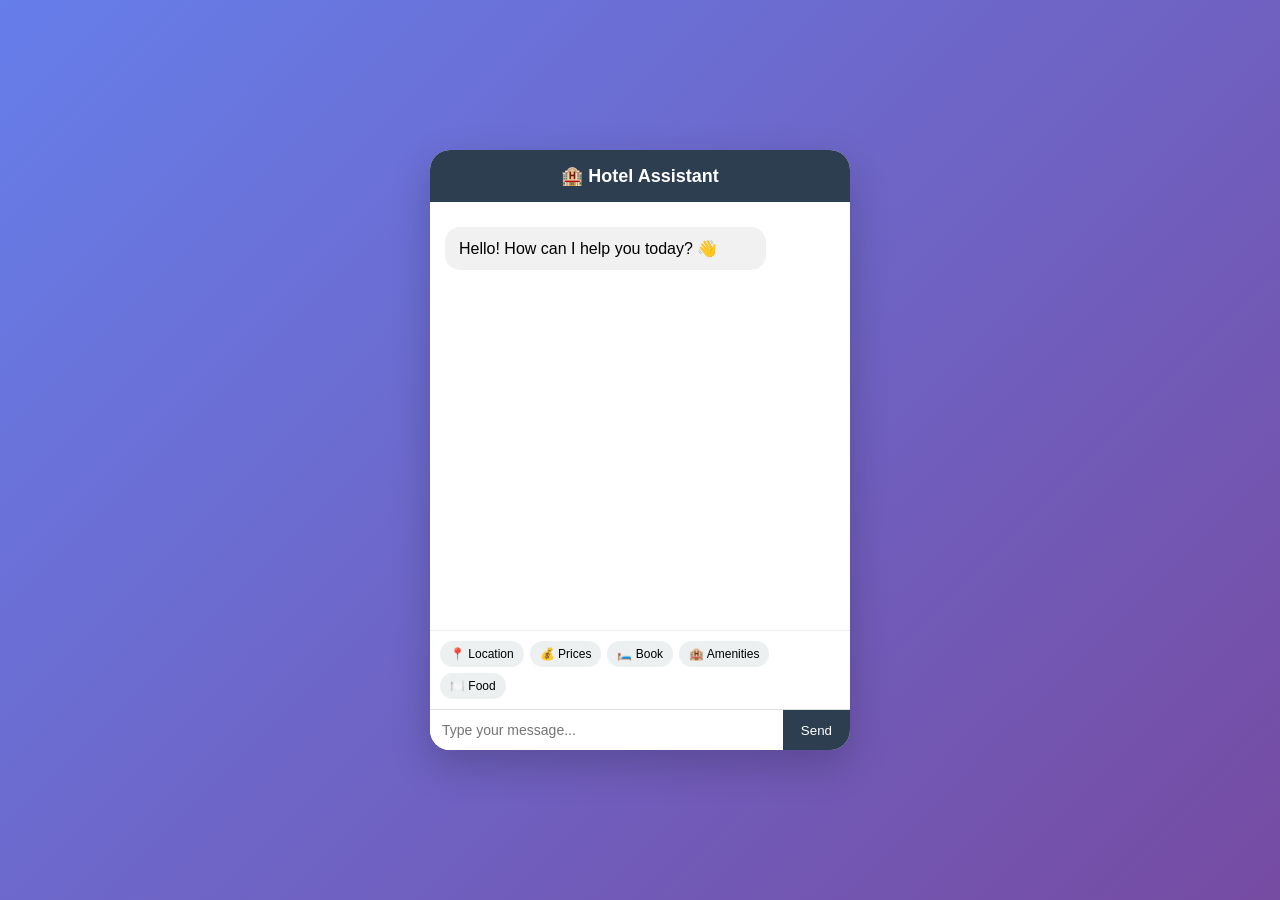
<file: Lab 10/templates/index.html>
<!DOCTYPE html>
<html lang="en">
<head>
<meta charset="UTF-8">
<title>Hotel Assistant Chatbot</title>

<style>
body {
    font-family: 'Segoe UI', sans-serif;
    background: linear-gradient(135deg, #667eea, #764ba2);
    margin: 0;
    display: flex;
    justify-content: center;
    align-items: center;
    height: 100vh;
}

/* MAIN CONTAINER */
.chat-container {
    width: 420px;
    height: 600px;
    background: white;
    border-radius: 20px;
    box-shadow: 0 15px 40px rgba(0,0,0,0.2);
    display: flex;
    flex-direction: column;
    overflow: hidden;
}

/* HEADER */
.header {
    background: #2c3e50;
    color: white;
    padding: 15px;
    text-align: center;
    font-size: 18px;
    font-weight: bold;
}

/* CHAT AREA */
.chat-box {
    flex: 1;
    padding: 15px;
    overflow-y: auto;
}

/* MESSAGE STYLE */
.message {
    margin: 10px 0;
    padding: 12px 14px;
    border-radius: 15px;
    max-width: 75%;
    word-wrap: break-word;
    animation: fadeIn 0.2s ease-in;
}

@keyframes fadeIn {
    from { opacity: 0; transform: translateY(5px); }
    to { opacity: 1; transform: translateY(0); }
}

/* USER */
.user {
    background: #4a90e2;
    color: white;
    margin-left: auto;
    text-align: right;
}

/* BOT */
.bot {
    background: #f1f1f1;
    color: black;
    margin-right: auto;
}

/* SUGGESTIONS */
.suggestions {
    display: flex;
    flex-wrap: wrap;
    gap: 6px;
    padding: 10px;
    border-top: 1px solid #eee;
}

.suggestions button {
    padding: 6px 10px;
    border: none;
    border-radius: 15px;
    background: #ecf0f1;
    cursor: pointer;
    font-size: 12px;
    transition: 0.2s;
}

.suggestions button:hover {
    background: #dcdde1;
}

/* INPUT */
.input-box {
    display: flex;
    border-top: 1px solid #ddd;
}

input {
    flex: 1;
    padding: 12px;
    border: none;
    outline: none;
    font-size: 14px;
}

button.send-btn {
    padding: 12px 18px;
    border: none;
    background: #2c3e50;
    color: white;
    cursor: pointer;
    transition: 0.2s;
}

button.send-btn:hover {
    background: #1a252f;
}

.typing {
    font-style: italic;
    opacity: 0.7;
}

.dots::after {
    content: "";
    animation: dots 1.5s infinite;
}

@keyframes dots {
    0% { content: ""; }
    33% { content: "."; }
    66% { content: ".."; }
    100% { content: "..."; }
}
</style>
</head>

<body>

<div class="chat-container">

    <div class="header">
        🏨 Hotel Assistant
    </div>

    <div class="chat-box" id="chat-box">
        <div class="message bot">Hello! How can I help you today? 👋</div>
    </div>

    <!-- Suggestions INSIDE container -->
    <div class="suggestions">
        <button onclick="quickSend('Hotel location')">📍 Location</button>
        <button onclick="quickSend('Show room prices')">💰 Prices</button>
        <button onclick="quickSend('Book a room')">🛏️ Book</button>
        <button onclick="quickSend('Amenities')">🏨 Amenities</button>
        <button onclick="quickSend('Restaurant menu')">🍽️ Food</button>
    </div>

    <div class="input-box">
        <input type="text" id="user-input" placeholder="Type your message...">
        <button class="send-btn" onclick="sendMessage()">Send</button>
    </div>

</div>

<script>
function quickSend(message) {
    document.getElementById("user-input").value = message;
    sendMessage();
}
function showTyping() {
    let chatBox = document.getElementById("chat-box");

    let typingDiv = document.createElement("div");
    typingDiv.className = "message bot typing";
    typingDiv.id = "typing";

    typingDiv.innerHTML = "Hotel Assistant is typing<span class='dots'></span>";

    chatBox.appendChild(typingDiv);
    chatBox.scrollTop = chatBox.scrollHeight;
}

function removeTyping() {
    let typing = document.getElementById("typing");
    if (typing) typing.remove();
}

function sendMessage() {
    let input = document.getElementById("user-input");
    let message = input.value;
    if (!message) return;

    let chatBox = document.getElementById("chat-box");

    // Show user message
    chatBox.innerHTML += `<div class="message user">${message}</div>`;
    input.value = "";

    // ✅ SHOW typing animation
    showTyping();

    fetch("/get", {
        method: "POST",
        headers: {
            "Content-Type": "application/json"
        },
        body: JSON.stringify({ message: message })
    })
    .then(res => res.json())
    .then(data => {

        // ⏳ delay for realism
        let delay = Math.min(1500, data.reply.length * 20);

        setTimeout(() => {
            removeTyping(); // ❌ remove typing
            chatBox.innerHTML += `<div class="message bot">${data.reply}</div>`;
            chatBox.scrollTop = chatBox.scrollHeight;
        }, delay);

    });

}

/* ENTER KEY SUPPORT 🔥 */
document.getElementById("user-input").addEventListener("keypress", function(e) {
    if (e.key === "Enter") {
        sendMessage();
    }
});
</script>

</body>
</html>
</file>
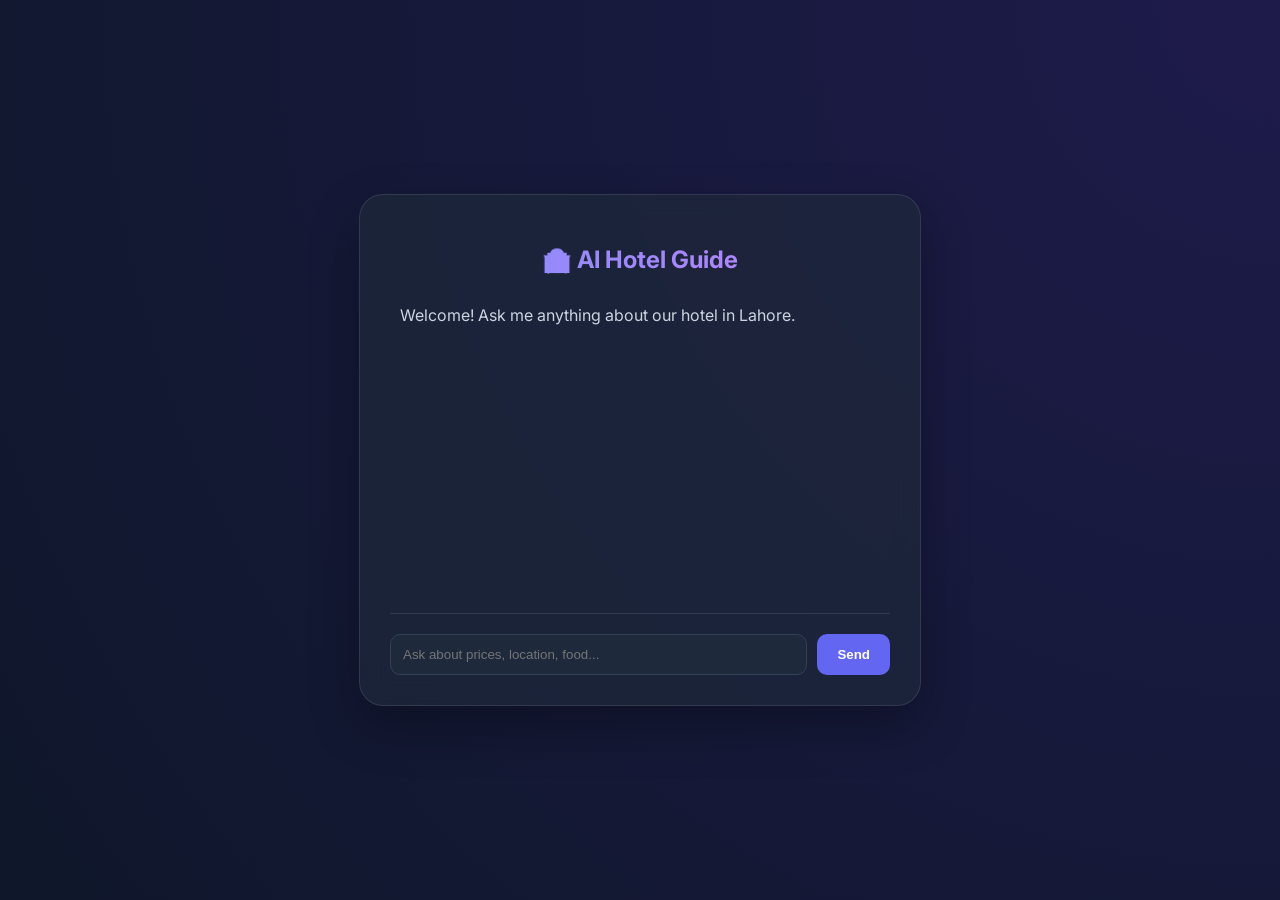
<file: Lab 12/templates/index.html>
<!DOCTYPE html>
<html lang="en">
<head>
    <meta charset="UTF-8">
    <meta name="viewport" content="width=device-width, initial-scale=1.0">
    <title>Hotel AI Bot | Lab 12</title>
    <link href="https://fonts.googleapis.com/css2?family=Inter:wght@300;400;600&display=swap" rel="stylesheet">
    <style>
        :root { --primary: #6366f1; --bg: #0f172a; --card-bg: rgba(30, 41, 59, 0.7); }
        body {
            font-family: 'Inter', sans-serif;
            background: radial-gradient(circle at top right, #1e1b4b, #0f172a);
            color: #f8fafc;
            display: flex; justify-content: center; align-items: center;
            min-height: 100vh; margin: 0;
        }
        .chat-container {
            width: 100%; max-width: 500px;
            background: var(--card-bg); backdrop-filter: blur(12px);
            border: 1px solid rgba(255, 255, 255, 0.1);
            padding: 30px; border-radius: 24px; box-shadow: 0 20px 50px rgba(0, 0, 0, 0.3);
        }
        h2 { text-align: center; background: linear-gradient(to right, #818cf8, #c084fc); -webkit-background-clip: text; -webkit-text-fill-color: transparent; }
        .chat-box { height: 300px; overflow-y: auto; margin-bottom: 20px; padding: 10px; border-bottom: 1px solid rgba(255,255,255,0.1); }
        .message { margin-bottom: 15px; line-height: 1.5; }
        .user-msg { color: #818cf8; font-weight: 600; }
        .bot-msg { color: #cbd5e1; }
        .input-group { display: flex; gap: 10px; }
        input { flex: 1; padding: 12px; border-radius: 10px; border: 1px solid #334155; background: #1e293b; color: white; }
        button { padding: 10px 20px; border-radius: 10px; border: none; background: var(--primary); color: white; cursor: pointer; font-weight: 600; }
        button:hover { background: #4f46e5; }
    </style>
</head>
<body>
    <div class="chat-container">
        <h2>🏨 AI Hotel Guide</h2>
        <div class="chat-box" id="chatBox">
            <div class="message bot-msg">Welcome! Ask me anything about our hotel in Lahore.</div>
        </div>
        <div class="input-group">
            <input type="text" id="userInput" placeholder="Ask about prices, location, food...">
            <button onclick="sendMessage()">Send</button>
        </div>
    </div>

    <script>
        async function sendMessage() {
            const input = document.getElementById('userInput');
            const chatBox = document.getElementById('chatBox');
            const message = input.value.trim();
            if (!message) return;

            // Display User Message
            chatBox.innerHTML += `<div class="message user-msg">You: ${message}</div>`;
            input.value = '';

            const response = await fetch('/get', {
                method: 'POST',
                headers: { 'Content-Type': 'application/json' },
                body: JSON.stringify({ message: message })
            });
            const data = await response.json();

            // Display Bot Message
            chatBox.innerHTML += `<div class="message bot-msg">Bot: ${data.reply}</div>`;
            chatBox.scrollTop = chatBox.scrollHeight;
        }
    </script>
</body>
</html>
</file>
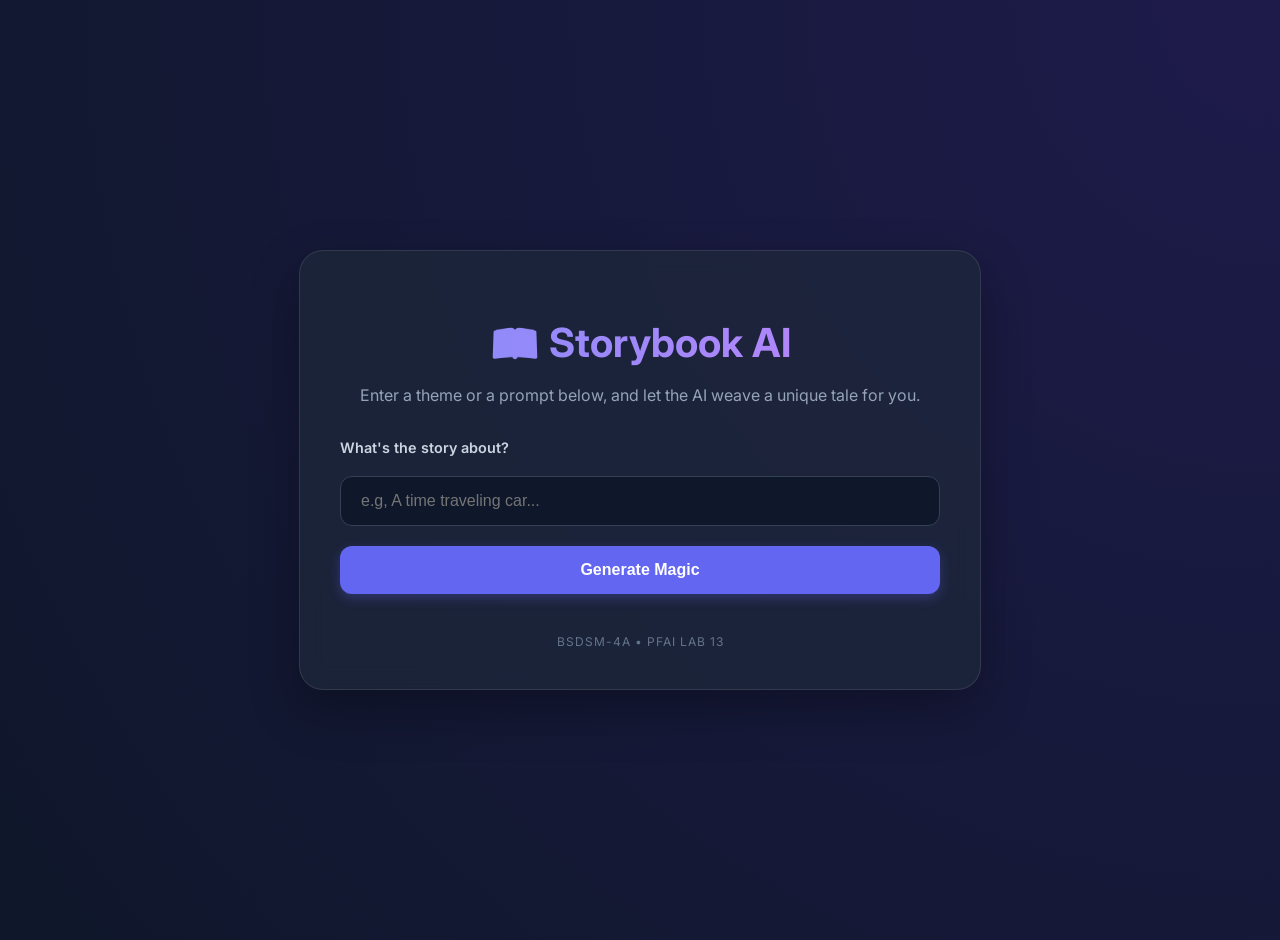
<file: Lab 13/AI Story Generator/templates/index.html>
<!DOCTYPE html>
<html lang="en">
<head>
    <meta charset="UTF-8">
    <meta name="viewport" content="width=device-width, initial-scale=1.0">
    <title>AI Storybook Creator | PFAI</title>
    <link href="https://fonts.googleapis.com/css2?family=Inter:wght@300;400;600&display=swap" rel="stylesheet">
    <style>
        :root {
            --primary: #6366f1;
            --primary-hover: #4f46e5;
            --bg: #0f172a;
            --card-bg: rgba(30, 41, 59, 0.7);
        }

        body {
            font-family: 'Inter', sans-serif;
            background: radial-gradient(circle at top right, #1e1b4b, #0f172a);
            color: #f8fafc;
            display: flex;
            justify-content: center;
            align-items: center;
            min-height: 100vh;
            margin: 0;
            padding: 20px;
        }

        .container {
            max-width: 600px;
            width: 100%;
            background: var(--card-bg);
            backdrop-filter: blur(12px);
            border: 1px solid rgba(255, 255, 255, 0.1);
            padding: 40px;
            border-radius: 24px;
            box-shadow: 0 20px 50px rgba(0, 0, 0, 0.3);
            text-align: center;
        }

        h1 {
            font-size: 2.5rem;
            margin-bottom: 10px;
            background: linear-gradient(to right, #818cf8, #c084fc);
            
            /* Standard property (add this) */
            background-clip: text; 
            
            /* Vendor prefixes (keep these) */
            -webkit-background-clip: text;
            -webkit-text-fill-color: transparent;
            
            /* Fallback for old browsers */
            color: #818cf8; 
        }
        p {
            color: #94a3b8;
            margin-bottom: 30px;
            line-height: 1.6;
        }

        form {
            display: flex;
            flex-direction: column;
            gap: 20px;
        }

        label {
            text-align: left;
            font-weight: 600;
            font-size: 0.9rem;
            color: #cbd5e1;
        }

        input[type="text"] {
            padding: 15px 20px;
            border-radius: 12px;
            border: 1px solid #334155;
            background: #0f172a;
            color: white;
            font-size: 1rem;
            transition: all 0.3s ease;
        }

        input[type="text"]:focus {
            outline: none;
            border-color: var(--primary);
            box-shadow: 0 0 0 4px rgba(99, 102, 241, 0.2);
        }

        button {
            padding: 15px;
            border-radius: 12px;
            border: none;
            background: var(--primary);
            color: white;
            font-weight: 600;
            font-size: 1rem;
            cursor: pointer;
            transition: all 0.3s ease;
            box-shadow: 0 4px 12px rgba(99, 102, 241, 0.3);
        }

        button:hover {
            background: var(--primary-hover);
            transform: translateY(-2px);
            box-shadow: 0 6px 20px rgba(99, 102, 241, 0.4);
        }

        button:active {
            transform: translateY(0);
        }

        footer {
            margin-top: 40px;
            font-size: 0.75rem;
            color: #64748b;
            letter-spacing: 1px;
            text-transform: uppercase;
        }

        /* Loading Spinner Animation */
        .loader {
            display: none;
            margin: 20px auto;
            border: 3px solid #334155;
            border-top: 3px solid var(--primary);
            border-radius: 50%;
            width: 24px;
            height: 24px;
            animation: spin 1s linear infinite;
        }

        @keyframes spin {
            0% { transform: rotate(0deg); }
            100% { transform: rotate(360deg); }
        }
    </style>
</head>
<body>

    <div class="container">
        <h1>📖 Storybook AI</h1>
        <p>Enter a theme or a prompt below, and let the AI weave a unique tale for you.</p>

        <form action="/generate" method="post" onsubmit="showLoading()">
            <label for="prompt">What's the story about?</label>
            <input type="text" id="prompt" name="prompt" placeholder="e.g, A time traveling car..." required>
            
            <button type="submit" id="submitBtn">Generate Magic</button>
            <div class="loader" id="loader"></div>
        </form>

        <footer>
            BSDSM-4A &bull; PFAI Lab 13
        </footer>
    </div>

    <script>
        function showLoading() {
            document.getElementById('submitBtn').style.display = 'none';
            document.getElementById('loader').style.display = 'block';
        }
    </script>

</body>
</html>
</file>
